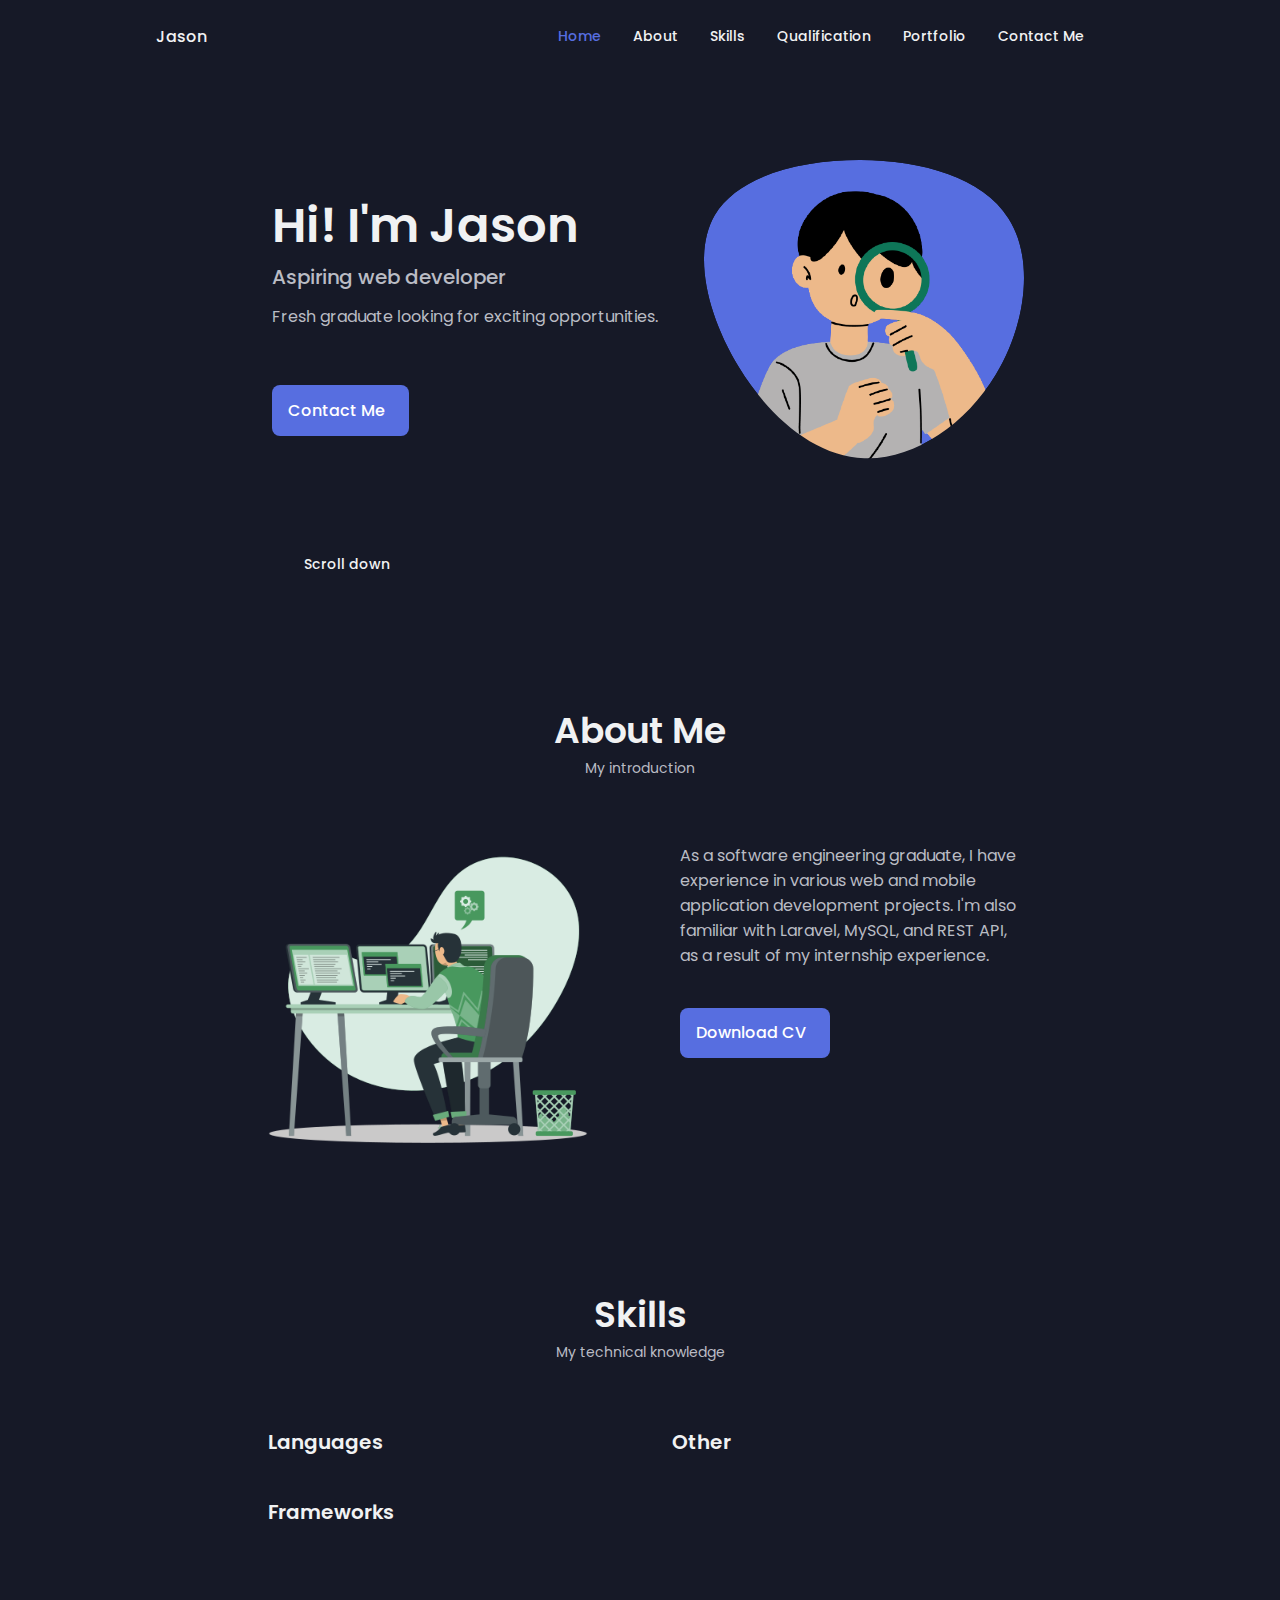
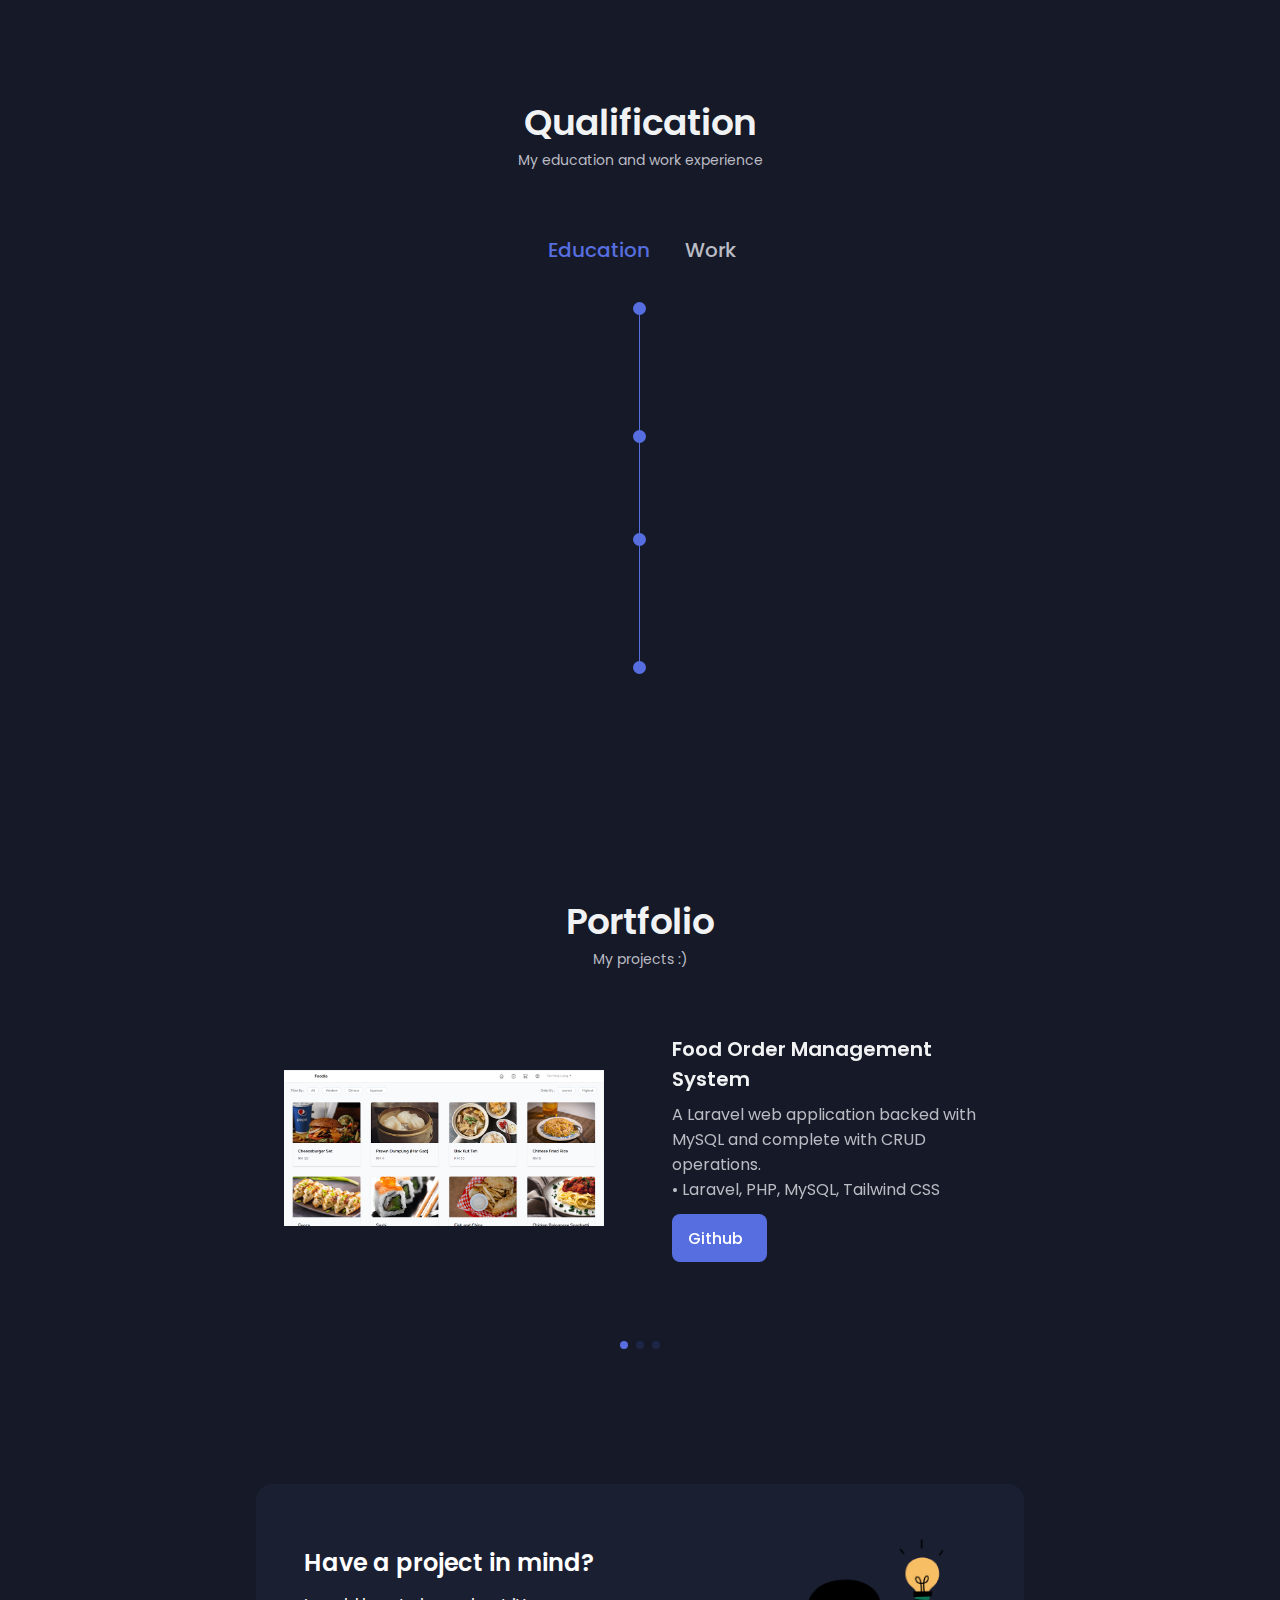
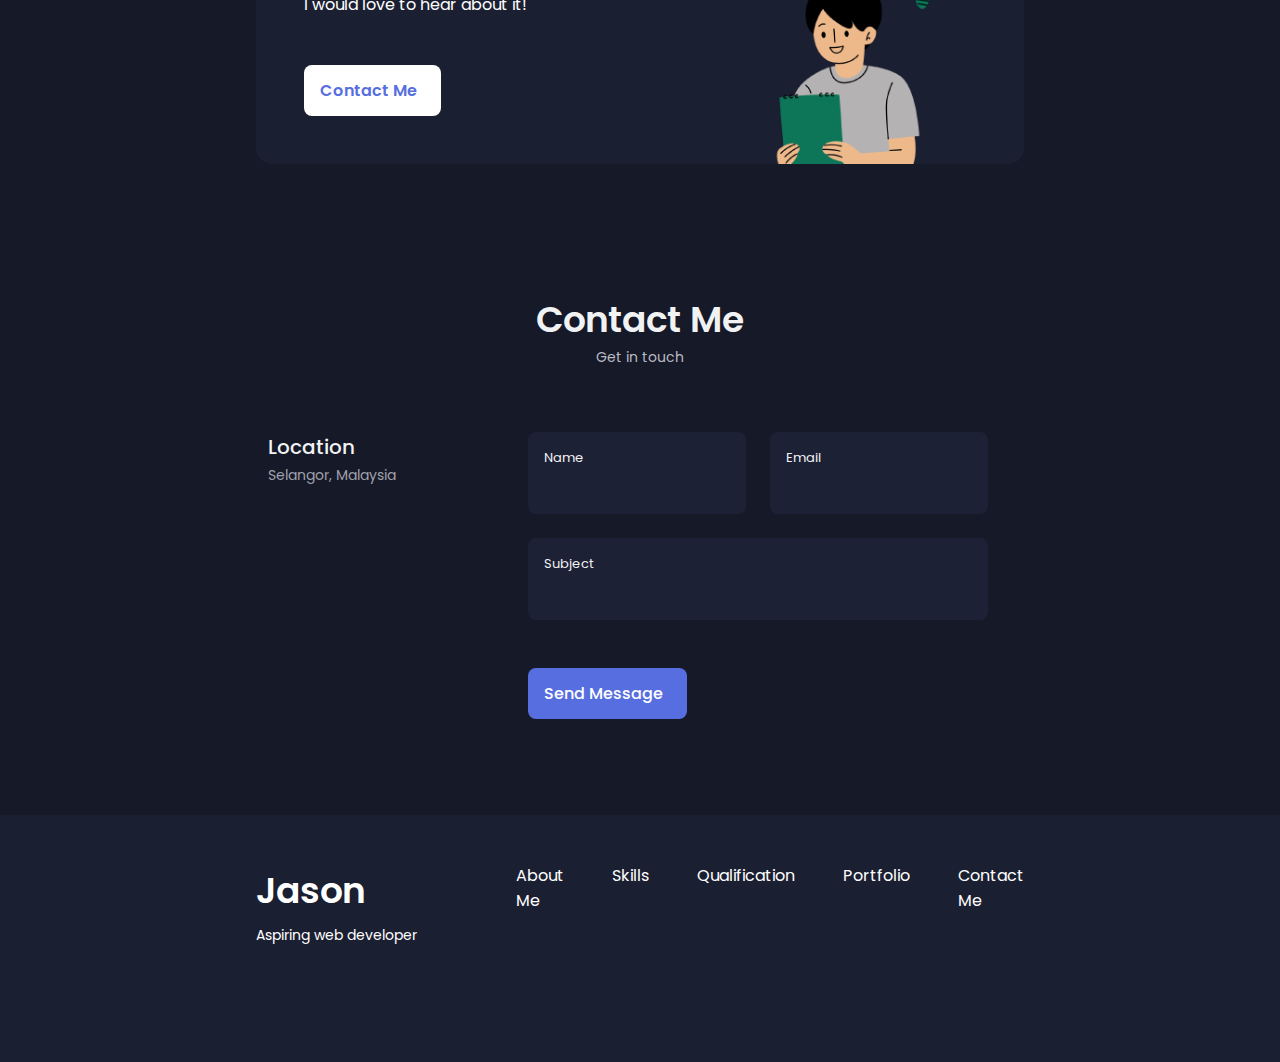
<file: index.html>
<!DOCTYPE html>
<html lang="en">
    <head>
        <meta charset="utf-8">
        <meta name="viewport" content="width=device-width, initial-scale=1.0" />
        <!-- <link href="https://cdn.jsdelivr.net/npm/bootstrap@5.3.0-alpha1/dist/css/bootstrap.min.css" rel="stylesheet" integrity="sha384-GLhlTQ8iRABdZLl6O3oVMWSktQOp6b7In1Zl3/Jr59b6EGGoI1aFkw7cmDA6j6gD" crossorigin="anonymous"> -->

        <!-- UNICONS -->
        <link rel="stylesheet" href="https://unicons.iconscout.com/release/v4.0.0/css/line.css">

        <!-- SWIPER CSS -->
        <link rel="stylesheet" href="assets/css/swiper-bundle.min.css">

        <!-- CSS -->
        <link rel="stylesheet" href="assets/css/styles.css">

        <title>Jason's Portfolio Website</title>
    </head>
    <body class="dark-theme">
        <!-- HEADER -->
        <header class="header" id="header">
            <nav class="nav container">
                <a href="#" class="nav__logo">Jason</a>

                <div class="nav__menu" id="nav-menu">
                    <ul class="nav__list grid">
                        <li class="nav__item">
                            <a href="#home" class="nav__link active-link">
                                <i class="uil uil-estate nav__icon"></i> Home
                            </a>
                        </li>
                        <li class="nav__item">
                            <a href="#about" class="nav__link">
                                <i class="uil uil-user-circle nav__icon"></i> About
                            </a>
                        </li>
                        <li class="nav__item">
                            <a href="#skills" class="nav__link">
                                <i class="uil uil-file-alt nav__icon"></i> Skills
                            </a>
                        </li>
                        <li class="nav__item">
                            <a href="#qualification" class="nav__link">
                                <i class="uil uil-suitcase nav__icon"></i> Qualification
                            </a>
                        </li>
                        <!-- <li class="nav__item">
                            <a href="#services" class="nav__link">
                                <i class="uil uil-briefcase-alt nav__icon"></i> Services
                            </a>
                        </li> -->
                        <li class="nav__item">
                            <a href="#portfolio" class="nav__link">
                                <i class="uil uil-scenery nav__icon"></i> Portfolio
                            </a>
                        </li>
                        <li class="nav__item">
                            <a href="#contact" class="nav__link">
                                <i class="uil uil-message nav__icon"></i> Contact Me
                            </a>
                        </li>
                    </ul>
                    <i class="uil uil-times nav__close" id="nav-close"></i>
                </div>

                <div class="nav__btns">
                    <!-- Theme change button -->
                    <i class="uil uil-moon change-theme" id="theme-button"></i>

                    <div class="nav__toggle" id="nav-toggle">
                        <i class="uil uil-apps"></i>
                    </div>
                </div>
            </nav>
        </header>

        <!-- MAIN -->
        <main class="main">
            <!--==================== HOME ====================-->
            <section class="home section" id="home">
                <div class="home__container container grid">
                    <div class="home__content grid">
                        <div class="home__social">
                            <a href="https://www.linkedin.com/in/jasonchn/" target="_blank" class="home__social-icon">
                                <i class="uil uil-linkedin"></i>
                            </a>

                            <a href="https://github.com/jasonchn18" target="_blank" class="home__social-icon">
                                <i class="uil uil-github"></i>
                            </a>

                            <!-- <a href="https://www.instagram.com/" target="_blank" class="home__social-icon">
                                <i class="uil uil-instagram-alt"></i>
                            </a> -->
                        </div>

                        <div class="home__img">
                            <svg class="home__blob" viewBox="0 0 200 187" xmlns="http://www.w3.org/2000/svg" xmlns:xlink="http://www.w3.org/1999/xlink">
                                <mask id="mask0" mask-type="alpha">
                                    <path d="M190.312 36.4879C206.582 62.1187 201.309 102.826 182.328 134.186C163.346 165.547 
                                    130.807 187.559 100.226 186.353C69.6454 185.297 41.0228 161.023 21.7403 129.362C2.45775 
                                    97.8511 -7.48481 59.1033 6.67581 34.5279C20.9871 10.1032 59.7028 -0.149132 97.9666 
                                    0.00163737C136.23 0.303176 174.193 10.857 190.312 36.4879Z"/>
                                </mask>
                                <g mask="url(#mask0)">
                                    <path d="M190.312 36.4879C206.582 62.1187 201.309 102.826 182.328 134.186C163.346 
                                    165.547 130.807 187.559 100.226 186.353C69.6454 185.297 41.0228 161.023 21.7403 
                                    129.362C2.45775 97.8511 -7.48481 59.1033 6.67581 34.5279C20.9871 10.1032 59.7028 
                                    -0.149132 97.9666 0.00163737C136.23 0.303176 174.193 10.857 190.312 36.4879Z"/>
                                    <image class="home__blob-img" x='6' y='14' href="assets/img/profile.png"/>
                                </g>
                            </svg>                            
                        </div>

                        <div class="home__data">
                            <h1 class="home__title">Hi! I'm Jason</h1>
                            <h3 class="home__subtitle">Aspiring web developer</h3>
                            <p class="home__description">
                                Fresh graduate looking for exciting opportunities.
                            </p>
                            <a href="#contact" class="button button--flex contact__button">
                                Contact Me<i class="uil uil-message button__icon"></i>
                            </a>
                        </div>
                    </div>

                    <div class="home__scroll" id="home-scroll">
                        <a href="#about" class="home__scroll-button button--flex">
                            <i class="uil uil-mouse-alt home__scroll-mouse"></i>
                            <span class="home__scroll-name">Scroll down</span>
                            <i class="uil uil-arrow-down home__scroll-arrow"></i>
                        </a>
                    </div>
                </div>
            </section>

            <!--==================== ABOUT ====================-->
            <section class="about section" id="about">
                <h2 class="section__title">About Me</h2>
                <span class="section__subtitle">My introduction</span>

                <div class="about__container container grid">
                    <img src="assets/img/about.png" alt="About Image" class="about__img">

                    <div class="about__data">
                        <p class="about__description">
                            As a software engineering graduate, I have experience in various web and mobile application development projects.
                            I'm also familiar with Laravel, MySQL, and REST API, as a result of my internship experience.
                        </p>

                        <!-- <div class="about__info">
                            <div>
                                <span class="about__info-title">0+</span>
                                <span class="about__info-name">Years <br> experience</span>
                            </div>

                            <div>
                                <span class="about__info-title">05+</span>
                                <span class="about__info-name">Completed <br> projects</span>
                            </div>

                            <div>
                                <span class="about__info-title">01+</span>
                                <span class="about__info-name">Companies <br> worked</span>
                            </div>
                        </div> -->

                        <div class="about__buttons">
                            <a download="" href="assets/pdf/Resume.pdf" class="button button--flex about__button">
                                Download CV<i class="uil uil-file-download-alt button__icon"></i>
                            </a>
                        </div>
                    </div>
                </div>
            </section>

            <!--==================== SKILLS ====================-->
            <section class="skills section" id="skills">
                <h2 class="section__title">Skills</h2>
                <span class="section__subtitle">My technical knowledge</span>

                <div class="skills__container container grid">
                    <div>
                        <!-- SKILL 1 -->
                        <div class="skills__content skills__close">
                            <div class="skills__header">
                                <i class="uil uil-brackets-curly skills__icon"></i>

                                <div>
                                    <h1 class="skills__title">Languages</h1>
                                    <span class="skills__subtitle"></span>
                                    <!-- <span class="skills__subtitle">More than 4 years</span> -->
                                </div>

                                <i class="uil uil-angle-down skills__arrow"></i>
                            </div>

                            <div class="skills__list grid">
                                <div class="skills__data">
                                    <div class="skills__titles">
                                        <h3 class="skills__name">PHP</h3>
                                        <span class="skills__number">Proficient</span>
                                    </div>
                                    <div class="skills__bar">
                                        <div class="skills__percentage skills__php"></div>
                                    </div>
                                </div>

                                <div class="skills__data">
                                    <div class="skills__titles">
                                        <h3 class="skills__name">HTML</h3>
                                        <span class="skills__number">Intermediate</span>
                                    </div>
                                    <div class="skills__bar">
                                        <div class="skills__percentage skills__html"></div>
                                    </div>
                                </div>

                                <div class="skills__data">
                                    <div class="skills__titles">
                                        <h3 class="skills__name">CSS</h3>
                                        <span class="skills__number">Intermediate</span>
                                    </div>
                                    <div class="skills__bar">
                                        <div class="skills__percentage skills__css"></div>
                                    </div>
                                </div>

                                <div class="skills__data">
                                    <div class="skills__titles">
                                        <h3 class="skills__name">JavaScript</h3>
                                        <span class="skills__number">Basic</span>
                                    </div>
                                    <div class="skills__bar">
                                        <div class="skills__percentage skills__js"></div>
                                    </div>
                                </div>

                                <div class="skills__data">
                                    <div class="skills__titles">
                                        <h3 class="skills__name">C++, C#, Java, Dart</h3>
                                        <span class="skills__number">Basic</span>
                                    </div>
                                    <div class="skills__bar">
                                        <div class="skills__percentage skills__basiclangs"></div>
                                    </div>
                                </div>
                            </div>
                        </div>

                        <!-- SKILL 2 -->
                        <div class="skills__content skills__close">
                            <div class="skills__header">
                                <i class="uil uil-browser skills__icon"></i>

                                <div>
                                    <h1 class="skills__title">Frameworks</h1>
                                    <span class="skills__subtitle"></span>
                                    <!-- <span class="skills__subtitle">More than 2 years</span> -->
                                </div>

                                <i class="uil uil-angle-down skills__arrow"></i>
                            </div>

                            <div class="skills__list grid">
                                <div class="skills__data">
                                    <div class="skills__titles">
                                        <h3 class="skills__name">Laravel</h3>
                                        <span class="skills__number">Proficient</span>
                                    </div>
                                    <div class="skills__bar">
                                        <div class="skills__percentage skills__laravel"></div>
                                    </div>
                                </div>

                                <div class="skills__data">
                                    <div class="skills__titles">
                                        <h3 class="skills__name">Flutter SDK</h3>
                                        <span class="skills__number">Intermediate</span>
                                    </div>
                                    <div class="skills__bar">
                                        <div class="skills__percentage skills__flutter"></div>
                                    </div>
                                </div>

                                <div class="skills__data">
                                    <div class="skills__titles">
                                        <h3 class="skills__name">React Native</h3>
                                        <span class="skills__number">Basic</span>
                                    </div>
                                    <div class="skills__bar">
                                        <div class="skills__percentage skills__reactnative"></div>
                                    </div>
                                </div>
                            </div>
                        </div>
                    </div>

                    <div>
                        <!-- SKILL 3 -->
                        <div class="skills__content skills__close">
                            <div class="skills__header">
                                <i class="uil uil-cog skills__icon"></i>

                                <div>
                                    <h1 class="skills__title">Other</h1>
                                    <span class="skills__subtitle"></span>
                                    <!-- <span class="skills__subtitle">More than 5 years</span> -->
                                </div>

                                <i class="uil uil-angle-down skills__arrow"></i>
                            </div>

                            <div class="skills__list grid">
                                <div class="skills__data">
                                    <div class="skills__titles">
                                        <h3 class="skills__name">MySQL</h3>
                                        <span class="skills__number">Intermediate</span>
                                    </div>
                                    <div class="skills__bar">
                                        <div class="skills__percentage skills__mysql"></div>
                                    </div>
                                </div>

                                <div class="skills__data">
                                    <div class="skills__titles">
                                        <h3 class="skills__name">REST API</h3>
                                        <span class="skills__number">Basic</span>
                                    </div>
                                    <div class="skills__bar">
                                        <div class="skills__percentage skills__api"></div>
                                    </div>
                                </div>

                                <div class="skills__data">
                                    <div class="skills__titles">
                                        <h3 class="skills__name">Firebase</h3>
                                        <span class="skills__number">Basic</span>
                                    </div>
                                    <div class="skills__bar">
                                        <div class="skills__percentage skills__firebase"></div>
                                    </div>
                                </div>

                                <div class="skills__data">
                                    <div class="skills__titles">
                                        <h3 class="skills__name">Figma</h3>
                                        <span class="skills__number">Basic</span>
                                    </div>
                                    <div class="skills__bar">
                                        <div class="skills__percentage skills__figma"></div>
                                    </div>
                                </div>
                            </div>
                        </div>
                    </div>
                </div>
            </section>

            <!--==================== QUALIFICATION ====================-->
            <section class="qualification section" id="qualification">
                <h2 class="section__title">Qualification</h2>
                <span class="section__subtitle">My education and work experience</span>

                <div class="qualification__container container">
                    <div class="qualification__tabs">
                        <div class="qualification__button button--flex qualification__active" data-target="#education">
                            <i class="uil uil-graduation-cap qualification__icon"></i>
                            Education
                        </div>

                        <div class="qualification__button button--flex" data-target="#work">
                            <i class="uil uil-briefcase-alt qualification__icon"></i>
                            Work
                        </div>
                    </div>

                    <div class="qualification__sections">
                        <!-- QUALIFICATION CONTENT 1: EDUCATION -->
                        <div class="qualification__content qualification__active" data-content id="education">
                            <!-- QUALIFICATION 1 -->
                            <div class="qualification__data">
                                <div class="qualification__text qualification-one">
                                    <h3 class="qualification__title">Bachelor's Degree, Software Engineering</h3>
                                    <span class="qualification__subtitle">
                                        UTAR Sungai Long, Kajang
                                        <br>
                                        &#8226; CGPA: 3.0598
                                    </span>
                                    <div class="qualification__calendar">
                                        <i class="uil uil-calender"></i>
                                        May 2019 - Dec 2022
                                    </div>
                                </div>

                                <div>
                                    <span class="qualification__rounder"></span>
                                    <span class="qualification__line"></span>
                                </div>
                            </div>
                            
                            <!-- QUALIFICATION 2 -->
                            <div class="qualification__data">
                                <div></div>

                                <div>
                                    <span class="qualification__rounder"></span>
                                    <span class="qualification__line"></span>
                                </div>

                                <div class="qualification__text qualification-two">
                                    <h3 class="qualification__title">Foundation in Science</h3>
                                    <span class="qualification__subtitle">
                                        UTAR Sungai Long, Kajang
                                        <br>
                                        &#8226; CGPA: 3.7336
                                    </span>
                                    <div class="qualification__calendar">
                                        <i class="uil uil-calender"></i>
                                        May 2018 - Apr 2019
                                    </div>
                                </div>
                            </div>

                            <!-- QUALIFICATION 3 -->
                            <div class="qualification__data">
                                <div class="qualification__text qualification-three">
                                    <h3 class="qualification__title">Sijil Pelajaran Malaysia (SPM)</h3>
                                    <span class="qualification__subtitle">
                                        SMK Seafield, USJ 2
                                        <br>
                                        &#8226; Grade: 5A+, 4A
                                    </span>
                                    <div class="qualification__calendar">
                                        <i class="uil uil-calender"></i>
                                        Jan 2013 - Dec 2017
                                    </div>
                                </div>

                                <div>
                                    <span class="qualification__rounder"></span>
                                    <span class="qualification__line"></span>
                                </div>
                            </div>

                            <!-- QUALIFICATION 4 -->
                            <div class="qualification__data">
                                <div></div>
                                
                                <div>
                                    <span class="qualification__rounder"></span>
                                    <!-- <span class="qualification__line"></span> -->
                                </div>
                                
                                <div class="qualification__text qualification-four">
                                    <h3 class="qualification__title">Ujian Pencapaian Sekolah Rendah (UPSR)</h3>
                                    <span class="qualification__subtitle">
                                        SK Seafield, USJ 6
                                    </span>
                                    <div class="qualification__calendar">
                                        <i class="uil uil-calender"></i>
                                        Jan 2007 - Dec 2012
                                    </div>
                                </div>
                            </div>
                        </div>

                        <!-- QUALIFICATION CONTENT 2: WORK -->
                        <div class="qualification__content" data-content id="work">
                            <!-- QUALIFICATION 1 -->
                            <div class="qualification__data">
                                <div class="qualification__text qualification-one">
                                    <h3 class="qualification__title">Barista / Service Crew (Part Time)</h3>
                                    <span class="qualification__subtitle">Milligram - Coffee & Eatery, Petaling Jaya</span>
                                    <div class="qualification__calendar">
                                        <i class="uil uil-calender"></i>
                                        Aug 2022 - Dec 2022
                                    </div>
                                </div>

                                <div>
                                    <span class="qualification__rounder"></span>
                                    <span class="qualification__line"></span>
                                </div>
                            </div>

                            <!-- QUALIFICATION 2 -->
                            <div class="qualification__data">
                                <div></div>
                                
                                <div>
                                    <span class="qualification__rounder"></span>
                                    <span class="qualification__line"></span>
                                </div>

                                <div class="qualification__text qualification-two">
                                    <h3 class="qualification__title">Software Engineer Intern</h3>
                                    <span class="qualification__subtitle">
                                        Phitomas Sdn Bhd, Petaling Jaya
                                        <br>
                                        &#8226; Laravel, PHP, MySQL, REST API
                                    </span>
                                    <div class="qualification__calendar">
                                        <i class="uil uil-calender"></i>
                                        Oct 2021 - Dec 2021
                                    </div>
                                </div>
                            </div>

                            <!-- QUALIFICATION 3 -->
                            <div class="qualification__data">
                                <div class="qualification__text qualification-three">
                                    <h3 class="qualification__title">Service Crew (Part Time)</h3>
                                    <span class="qualification__subtitle">Hungry Bunch, Petaling Jaya</span>
                                    <div class="qualification__calendar">
                                        <i class="uil uil-calender"></i>
                                        Jan 2018 - Apr 2018
                                    </div>
                                </div>

                                <div>
                                    <span class="qualification__rounder"></span>
                                    <!-- <span class="qualification__line"></span> -->
                                </div>
                            </div>

                            <!-- QUALIFICATION 4 -->
                            <!-- <div class="qualification__data">
                                <div></div>
                                
                                <div>
                                    <span class="qualification__rounder"></span>
                                    <span class="qualification__line"></span>
                                </div>
                                
                                <div class="qualification__text qualification-four">
                                    <h3 class="qualification__title">UPSR</h3>
                                    <span class="qualification__subtitle">SK Seafield, USJ 6</span>
                                    <div class="qualification__calendar">
                                        <i class="uil uil-calender"></i>
                                        2007 - 2012
                                    </div>
                                </div>
                            </div> -->
                        </div>
                    </div>
                </div>
            </section>

            <!--==================== SERVICES ====================-->
            <!-- This section is currently set to display:none; -->
            <!-- <section class="services section" id="services"> -->
            <section class="services section">
                <h2 class="section__title">Services</h2>
                <span class="section__subtitle">What I offer</span>

                <div class="services__container container grid">
                    <!-- SERVICE 1 -->
                    <div class="services__content">
                        <div>
                            <i class="uil uil-window-grid services__icon"></i>
                            <h3 class="services__title">UI/UX <br> Designer</h3>
                        </div>

                        <span class="button button--flex button--small button--link services__button">
                            View more
                            <i class="uil uil-arrow-right button__icon"></i>
                        </span>

                        <div class="services__modal">
                            <div class="services__modal-content">
                                <h4 class="services__modal-title">UI/UX Designer</h4>
                                <i class="uil uil-times services__modal-close"></i>

                                <ul class="services__modal-services grid">
                                    <li class="services__modal-service">
                                        <i class="uil uil-check-circle services__modal-icon"></i>
                                        <p>Develop the user interface.</p>
                                    </li>
                                    <li class="services__modal-service">
                                        <i class="uil uil-check-circle services__modal-icon"></i>
                                        <p>Develop the web page.</p>
                                    </li>
                                    <li class="services__modal-service">
                                        <i class="uil uil-check-circle services__modal-icon"></i>
                                        <p>Create UX element interactions.</p>
                                    </li>
                                    <li class="services__modal-service">
                                        <i class="uil uil-check-circle services__modal-icon"></i>
                                        <p>Position your company brand.</p>
                                    </li>
                                </ul>
                            </div>
                        </div>
                    </div>

                    <!-- SERVICE 2 -->
                    <div class="services__content">
                        <div>
                            <i class="uil uil-arrow services__icon"></i>
                            <h3 class="services__title">Frontend <br> Developer</h3>
                        </div>

                        <span class="button button--flex button--small button--link services__button">
                            View more
                            <i class="uil uil-arrow-right button__icon"></i>
                        </span>

                        <div class="services__modal">
                            <div class="services__modal-content">
                                <h4 class="services__modal-title">Frontend Developer</h4>
                                <i class="uil uil-times services__modal-close"></i>

                                <ul class="services__modal-services grid">
                                    <li class="services__modal-service">
                                        <i class="uil uil-check-circle services__modal-icon"></i>
                                        <p>Develop the user interface.</p>
                                    </li>
                                    <li class="services__modal-service">
                                        <i class="uil uil-check-circle services__modal-icon"></i>
                                        <p>Develop the web page.</p>
                                    </li>
                                    <li class="services__modal-service">
                                        <i class="uil uil-check-circle services__modal-icon"></i>
                                        <p>Create UX element interactions.</p>
                                    </li>
                                    <li class="services__modal-service">
                                        <i class="uil uil-check-circle services__modal-icon"></i>
                                        <p>Position your company brand.</p>
                                    </li>
                                </ul>
                            </div>
                        </div>
                    </div>

                    <!-- SERVICE 3 -->
                    <div class="services__content">
                        <div>
                            <i class="uil uil-pen services__icon"></i>
                            <h3 class="services__title">Branding <br> Designer</h3>
                        </div>

                        <span class="button button--flex button--small button--link services__button">
                            View more
                            <i class="uil uil-arrow-right button__icon"></i>
                        </span>

                        <div class="services__modal">
                            <div class="services__modal-content">
                                <h4 class="services__modal-title">Branding Designer</h4>
                                <i class="uil uil-times services__modal-close"></i>

                                <ul class="services__modal-services grid">
                                    <li class="services__modal-service">
                                        <i class="uil uil-check-circle services__modal-icon"></i>
                                        <p>Develop the user interface.</p>
                                    </li>
                                    <li class="services__modal-service">
                                        <i class="uil uil-check-circle services__modal-icon"></i>
                                        <p>Develop the web page.</p>
                                    </li>
                                    <li class="services__modal-service">
                                        <i class="uil uil-check-circle services__modal-icon"></i>
                                        <p>Create UX element interactions.</p>
                                    </li>
                                    <li class="services__modal-service">
                                        <i class="uil uil-check-circle services__modal-icon"></i>
                                        <p>Position your company brand.</p>
                                    </li>
                                </ul>
                            </div>
                        </div>
                    </div>
                </div>
            </section>

            <!--==================== PORTFOLIO ====================-->
            <section class="portfolio section" id="portfolio">
                <h2 class="section__title">Portfolio</h2>
                <span class="section__subtitle">My projects :)</span>

                <div class="portfolio__container container swiper mySwiper">
                    <div class="swiper-wrapper">
                        <!-- PROJECT 1 -->
                        <div class="portfolio__content grid swiper-slide">
                            <img src="assets/img/portfolio1.png" alt="Portfolio Image 1" class="portfolio__img">

                            <div class="portfolio__data">
                                <h3 class="portfolio__title">Food Order Management System</h3>

                                <p class="portfolio__description">
                                    A Laravel web application backed with MySQL and complete with CRUD operations.
                                    <br>
                                    &#8226; Laravel, PHP, MySQL, Tailwind CSS
                                </p>

                                <a href="https://github.com/jasonchn18/laravel-food-ordering-web-app" target="_blank" class="button button--flex button--small portfolio__button">
                                    Github
                                    <i class="uil uil-external-link-alt button__icon"></i>
                                </a>
                            </div>
                        </div>

                        <!-- PROJECT 2 -->
                        <div class="portfolio__content grid swiper-slide">
                            <img src="assets/img/portfolio2.png" alt="Portfolio Image 2" class="portfolio__img">

                            <div class="portfolio__data">
                                <h3 class="portfolio__title">Drug Addiction Recovery Management System</h3>

                                <p class="portfolio__description">
                                    A mobile application built with Flutter and Firebase.
                                    <br>
                                    &#8226; Flutter, Firebase, Dart
                                </p>

                                <a href="https://github.com/jasonchn18/drug-addiction-recovery-app" target="_blank" class="button button--flex button--small portfolio__button">
                                    Github
                                    <i class="uil uil-external-link-alt button__icon"></i>
                                </a>
                            </div>
                        </div>

                        <!-- PROJECT 3 -->
                        <div class="portfolio__content grid swiper-slide">
                            <img src="assets/img/portfolio3.png" alt="Portfolio Image 3" class="portfolio__img">

                            <div class="portfolio__data">
                                <h3 class="portfolio__title">... and more to come!</h3>

                                <!-- <p class="portfolio__description">
                                    Project 3 description.
                                </p>

                                <a href="https://github.com/jasonchn18/" target="_blank" class="button button--flex button--small portfolio__button">
                                    Github
                                    <i class="uil uil-external-link-alt button__icon"></i>
                                </a> -->
                            </div>
                        </div>
                    </div>

                    <!-- Arrows -->
                    <div class="swiper-button-next">
                        <i class="uil uil-angle-right-b swiper-portfolio-icon"></i>
                    </div>
                    <div class="swiper-button-prev">
                        <i class="uil uil-angle-left-b swiper-portfolio-icon"></i>
                    </div>

                    <!-- Pagination -->
                    <div class="swiper-pagination"></div>
                </div>
            </section>

            <!--==================== PROJECTS IN MIND ====================-->
            <section class="project section">
                <div class="project__bg">
                    <div class="project__container container grid">
                        <div class="project__data">
                            <h2 class="project__title">Have a project in mind?</h2>
                            <p class="project__description">I would love to hear about it!</p>
                            <a href="#contact" class="button button--flex button--white contact__button">
                                Contact Me
                                <i class="uil uil-message project__icon button__icon"></i>
                            </a>
                        </div>

                        <img src="assets/img/project.png" alt="Project Image" class="project__img">
                    </div>
                </div>
            </section>

            <!--==================== TESTIMONIAL ====================-->
            <section class="testimonial section">
                <h2 class="section__title">Testimonials</h2>
                <span class="section__subtitle">What people say about my work</span>

                <div class="testimonial__container container swiper mySwiper">
                    <div class="swiper-wrapper">
                        <!-- TESTIMONIAL 1 -->
                        <div class="testimonial__content swiper-slide">
                            <div class="testimonial__data">
                                <div class="testimonial__header">
                                    <img src="assets/img/testimonial.png" alt="Testimonial Image" class="testimonial__img">

                                    <div>
                                        <h3 class="testimonial__name">Daniel Kang</h3>
                                        <span class="testimonial__client">Client</span>
                                    </div>
                                </div>

                                <div>
                                    <i class="uil uil-star testimonial__icon-star"></i>
                                    <i class="uil uil-star testimonial__icon-star"></i>
                                    <i class="uil uil-star testimonial__icon-star"></i>
                                    <i class="uil uil-star testimonial__icon-star"></i>
                                    <i class="uil uil-star testimonial__icon-star"></i>
                                </div>
                            </div>

                            <p class="testimonial__description">
                                I wanted to take a moment to thank you for the services your team has provided. 
                                You have been a pleasure to work with, professional and timely. 
                                The only delay in work that we experienced has been due to our own lack of organization 
                                managing our projects, not yours. Job well done and I hope we can continue to grow together.
                            </p>
                        </div>

                        <!-- TESTIMONIAL 2 -->
                        <div class="testimonial__content swiper-slide">
                            <div class="testimonial__data">
                                <div class="testimonial__header">
                                    <img src="assets/img/testimonial.png" alt="Testimonial Image" class="testimonial__img">

                                    <div>
                                        <h3 class="testimonial__name">Peppa Pig</h3>
                                        <span class="testimonial__client">Former Colleague</span>
                                    </div>
                                </div>

                                <div>
                                    <i class="uil uil-star testimonial__icon-star"></i>
                                    <i class="uil uil-star testimonial__icon-star"></i>
                                    <i class="uil uil-star testimonial__icon-star"></i>
                                    <i class="uil uil-star testimonial__icon-star"></i>
                                    <i class="uil uil-star testimonial__icon-star"></i>
                                </div>
                            </div>

                            <p class="testimonial__description">
                                Second testimonial description.
                            </p>
                        </div>

                        <!-- TESTIMONIAL 3 -->
                        <div class="testimonial__content swiper-slide">
                            <div class="testimonial__data">
                                <div class="testimonial__header">
                                    <img src="assets/img/testimonial.png" alt="Testimonial Image" class="testimonial__img">

                                    <div>
                                        <h3 class="testimonial__name">Binky Barnes</h3>
                                        <span class="testimonial__client">Client</span>
                                    </div>
                                </div>

                                <div>
                                    <i class="uil uil-star testimonial__icon-star"></i>
                                    <i class="uil uil-star testimonial__icon-star"></i>
                                    <i class="uil uil-star testimonial__icon-star"></i>
                                    <i class="uil uil-star testimonial__icon-star"></i>
                                    <i class="uil uil-star testimonial__icon-star"></i>
                                </div>
                            </div>

                            <p class="testimonial__description">
                                Third testimonial description.
                            </p>
                        </div>
                    </div>
                    <!-- Add Pagination -->
                    <div class="swiper-pagination swiper-pagination-testimonial"></div>
                </div>
            </section>

            <!--==================== CONTACT ME ====================-->
            <section class="contact section" id="contact">
                <h3 class="section__title">Contact Me</h3>
                <span class="section__subtitle">Get in touch</span>

                <div class="contact__container container grid">
                    <div>
                        <!-- <div class="contact__information">
                            <i class="uil uil-phone contact__icon"></i>

                            <div>
                                <h3 class="contact__title">Call Me</h3>
                                <span class="contact__subtitle">+6012-3456789</span>
                            </div>
                        </div>

                        <div class="contact__information">
                            <i class="uil uil-envelope contact__icon"></i>

                            <div>
                                <h3 class="contact__title">Email</h3>
                                <span class="contact__subtitle">jason@somemail.com</span>
                            </div>
                        </div> -->

                        <div class="contact__information">
                            <i class="uil uil-map-marker contact__icon"></i>

                            <div>
                                <h3 class="contact__title">Location</h3>
                                <span class="contact__subtitle">Selangor, Malaysia</span>
                            </div>
                        </div>
                    </div>

                    <form action="" method="post" class="contact__form grid" id="contact-form" enctype="multipart/form-data" target="_blank">
                        <div class="contact__inputs grid">
                            <div class="contact__content">
                                <label for="" class="contact__label">Name</label>
                                <input type="text" class="contact__input" name="Name">
                            </div>

                            <div class="contact__content">
                                <label for="" class="contact__label">Email</label>
                                <input type="email" class="contact__input">
                            </div>
                        </div>

                        <div class="contact__content">
                            <label for="" class="contact__label">Subject</label>
                            <input type="text" class="contact__input" id="contact-form-subject">
                        </div>

                        <!-- <div class="contact__content">
                            <label for="" class="contact__label">Message</label>
                            <textarea name="" id="" cols="0" rows="7" class="contact__input" name="Message"></textarea>
                        </div> -->

                        <div>
                            <a href="#" class="button button--flex contact__button" id="contact-submit">
                                Send Message
                                <i class="uil uil-message button__icon"></i>
                            </a>
                        </div>
                    </form>
                </div>
            </section>
        </main>

        <!-- FOOTER -->
        <footer class="footer">
            <div class="footer__bg">
                <div class="footer__container container grid">
                    <div>
                        <h1 class="footer__title">Jason</h1>
                        <span class="footer__subtitle">Aspiring web developer</span>
                    </div>

                    <ul class="footer__links">
                        <li>
                            <a href="#about" class="footer__link">About Me</a>
                        </li>

                        <li>
                            <a href="#skills" class="footer__link">Skills</a>
                        </li>

                        <li>
                            <a href="#qualification" class="footer__link">Qualification</a>
                        </li>

                        <li>
                            <a href="#portfolio" class="footer__link">Portfolio</a>
                        </li>

                        <li>
                            <a href="#contact" class="footer__link">Contact Me</a>
                        </li>
                    </ul>

                    <div class="footer__socials">
                        <a href="https://www.linkedin.com/in/jasonchn/" target="_blank" class="footer__social">
                            <i class="uil uil-linkedin"></i>
                        </a>

                        <a href="https://github.com/jasonchn18" target="_blank" class="footer__social">
                            <i class="uil uil-github"></i>
                        </a>
                    </div>
                </div>

                <!-- <p class="footer__copy">&#169; Jason. All rights reserved</p> -->
            </div>
        </footer>

        <!-- SCROLL TOP -->
        <a href="#" class="scrollup" id="scroll-up">
            <i class="uil uil-arrow-up scrollup__icon"></i>
        </a>

        <!-- SWIPER JS -->
        <script src="assets/js/swiper-bundle.min.js"></script>

        <!-- MAIN JS -->
        <script src="assets/js/main.js"></script>

        <!-- <script src="https://cdn.jsdelivr.net/npm/bootstrap@5.3.0-alpha1/dist/js/bootstrap.bundle.min.js" integrity="sha384-w76AqPfDkMBDXo30jS1Sgez6pr3x5MlQ1ZAGC+nuZB+EYdgRZgiwxhTBTkF7CXvN" crossorigin="anonymous"></script> -->
    </body>
</html>
</file>
<file: assets/css/styles.css>
/*==================== GOOGLE FONTS ====================*/
@import url('https://fonts.googleapis.com/css2?family=Poppins:wght@400;500;600&display=swap');

/*==================== VARIABLES CSS ====================*/
/* :root represents the <html> element, identical to the selector for html but with higher specificity */
:root {
    /* -- is a prefix for declaring custom property names, that can contain values */
    /* these values can be used in other declarations using var() function */
    --header-height: 3rem;

    /*========== Colors ==========*/
    /* Change favorite color */
    --hue-color: 230; /*Purple 250 - Green 142 - Blue 230 - Pink 340*/
    /* ^ Define a variable for colour of choice */

    /* HSL color mode */
    --first-color: hsl(var(--hue-color), 69%, 61%); /* So, here will follow the variable set above */
    --first-color-second: hsl(var(--hue-color), 69%, 61%);
    --first-color-alt: hsl(var(--hue-color), 57%, 53%);
    --first-color-lighter: hsl(var(--hue-color), 92%, 85%);
    --title-color: hsl(var(--hue-color), 8%, 15%);
    --text-color: hsl(var(--hue-color), 8%, 45%);
    --text-color-light: hsl(var(--hue-color), 8%, 65%);
    --input-color: hsl(var(--hue-color), 70%, 96%);
    --body-color: hsl(var(--hue-color), 60%, 99%);
    --container-color: #fff;
    --scroll-bar-color: hsl(var(--hue-color), 12%, 91%);
    --scroll-thumb-color: hsl(var(--hue-color), 12%, 81%);

    /*========== Font and typography ==========*/
    --body-font: 'Poppins', sans-serif; 
    /* From https://fonts.google.com/specimen/Poppins?query=poppin, CSS rules to specify families*/

    /* .5rem = 8px, 1rem = 16px, 1.5rem = 24px ... */
    --big-font-size: 2rem;
    --h1-font-size: 1.5rem;
    --h2-font-size: 1.25rem;
    --h3-font-size: 1.125rem;
    --normal-font-size: .938rem;
    --small-font-size: .813rem;
    --smaller-font-size: .75rem;

    /*========== Font weight ==========*/
    --font-medium: 500;
    --font-semi-bold: 600;

    /*========== Bottom Margins ==========*/
    /* .25rem = 4px, .5rem = 8px, .75rem = 12px ... */
    --mb-0-25: .25rem;
    --mb-0-5: .5rem;
    --mb-0-75: .75rem;
    --mb-1: 1rem;
    --mb-1-5: 1.5rem;
    --mb-2: 2rem;
    --mb-2-5: 2.5rem;
    --mb-3: 3rem;

    /*========== z index ==========*/
    --z-tooltip: 10;
    --z-fixed: 100;
    --z-modal: 1000;
}

/* Font size for large devices */
@media screen and (min-width: 968px) {
    :root {
        --big-font-size: 3rem;
        --h1-font-size: 2.25rem;
        --h2-font-size: 1.5rem;
        --h3-font-size: 1.25rem;
        --normal-font-size: 1rem;
        --small-font-size: .875rem;
        --smaller-font-size: .813rem;
    }
}

/*========== Variables Dark theme ==========*/
body.dark-theme {
  /* HSL color mode */
  --first-color-second: hsl(var(--hue-color), 30%, 15%);
  --title-color: hsl(var(--hue-color), 8%, 95%);
  --text-color: hsl(var(--hue-color), 8%, 75%);
  --text-color-light: hsl(var(--hue-color), 8%, 65%);
  --input-color: hsl(var(--hue-color), 29%, 16%);
  --body-color: hsl(var(--hue-color), 28%, 12%);
  --container-color: hsl(var(--hue-color), 29%, 16%);
  --scroll-bar-color: hsl(var(--hue-color), 12%, 47%);
  --scroll-thumb-color: hsl(var(--hue-color), 12%, 37%);
}

/*========== Button Dark/Light ==========*/
.nav__btns {
   display: flex;
   align-items: center;
}

.change-theme {
  font-size: 1.25rem;
  color: var(--title-color);
  margin-right: var(--mb-1-5);
  cursor: pointer;
}

.change-theme:hover {
  color: var(--first-color);
}

/*==================== BASE ====================*/
* {
  box-sizing: border-box;
  padding: 0;
  margin: 0;
}

html {
  scroll-behavior: smooth; 
  /* Smoothly animates the scroll position, */
  /* instead of a straight jump when the user clicks on a link within a scrollable box */
}

body {
  margin: 0 0 var(--header-height) 0;
  font-family: var(--body-font);
  font-size: var(--normal-font-size);
  background-color: var(--body-color);
  color: var(--text-color);
}

h1, h2, h3, h4 {
  color: var(--title-color);
  font-weight: var(--font-semi-bold);
}

ul {
  list-style: none;
}

a {
  text-decoration: none;
}

img {
  max-width: 100%;
  height: auto;
}

/*==================== REUSABLE CSS CLASSES ====================*/
.section {
  padding: 2rem 0 4rem; /* top:2rem, right:0, bottom:4rem */
}

.section.services {
  display: none;
}

.section.testimonial {
  display: none;
}

.section__title {
  font-size: var(--h1-font-size);
  color: var(--title-color);
}

.section__subtitle {
  display: block;
  font-size: var(--small-font-size);
  margin-bottom: var(--mb-2);
}

.section__title, 
.section__subtitle {
  text-align: center;
}

/*==================== LAYOUT ====================*/
.container {
  max-width: 768px;
  margin-left: var(--mb-1-5);
  margin-right: var(--mb-1-5);
}

.grid {
  display: grid;
  gap: 1.5rem;
}

.header {
  width: 100%;
  position: fixed;
  bottom: 0;
  left: 0;
  z-index: var(--z-fixed);
  background-color: var(--body-color);
}

/*==================== NAV ====================*/
.nav {
    max-width: 968px;
    height: var(--header-height);
    display: flex;
    justify-content: space-between;
    align-items: center;
}

.nav__logo,
.nav__toggle {
    color: var(--title-color);
    font-weight: var(--font-medium);
}

.nav__logo:hover {
    color: var(--first-color);
}

.nav__toggle {
    font-size: 1.1rem;
    cursor: pointer;
}

.nav__toggle:hover {
    color: var(--first-color);
}

@media screen and (max-width: 767px) {
    .nav__menu {
        position: fixed;
        bottom: -100%;
        left: 0;
        width: 100%;
        background-color: var(--body-color);
        padding: 2rem 1.5rem 4rem;
        box-shadow: 0 -1px 4px rgba(0,0,0,.15);
        border-radius: 1.5rem 1.5rem 0 0;
        transition: .3s;
    }
}

.nav__list {
    grid-template-columns: repeat(3, 1fr);
    gap: 2rem;
}

.nav__link {
    display: flex;
    flex-direction: column;
    align-items: center;
    font-size: var(--small-font-size);
    color: var(--title-color);
    font-weight: var(--font-medium);
    text-align: center;
}

.nav__link:hover {
    color: var(--first-color);
}

.nav__icon {
    font-size: 1.2rem;
}

.nav__close {
    position: absolute;
    right: 1.3rem;
    bottom: .5rem;
    font-size: 1.5rem;
    cursor: pointer;
    color: var(--first-color);
}

.nav__close:hover {
    color: var(--first-color-alt);
    
}

/* show menu */
.show-menu {
    bottom: 0;
}

/* Active link */
.active-link {
  color: var(--first-color);
}

/* Change background header */
.scroll-header {
  box-shadow: 0 -1px 4px rgba(0,0,0,.15);
}

/*==================== HOME ====================*/
.home__container {
  gap: 1rem;
}

.home__content {
  grid-template-columns: .5fr 3fr;
  padding-top: 3rem;
  align-items: center;
}

.home__social {
  display: grid;
  grid-template-columns: max-content;
  row-gap: 1rem;
}

.home__social-icon {
  font-size: 1.5rem;
  color: var(--first-color);
}

.home__social-icon:hover {
  color: var(--first-color-alt);
}

.home__blob {
  width: 200px;
  fill: var(--first-color);
}

.home__blob-img {
  width: 190px;
}

.home__data {
  grid-column: 1/3;
}

.home__title {
  font-size: var(--big-font-size);
}

.home__subtitle {
  font-size: var(--h3-font-size);
  color: var(--text-color);
  font-weight: var(--font-medium);
  margin-bottom: var(--mb-0-75);
}

.home__description {
  margin-bottom: var(--mb-2);
}

.home__scroll {
  display: none;
}

.home__scroll-button {
  color: var(--first-color);
  transition: .3s;
}

.home__scroll-button:hover {
  transform: translateY(.25rem);
}

.home__scroll-mouse {
  font-size: 2rem;
}

.home__scroll-name {
  font-size: var(--small-font-size);
  color: var(--title-color);
  font-weight: var(--font-medium);
  margin-right: var(--mb-0-25);
}

.home__scroll-arrow {
  font-size: 1.25rem;
}

/* Hide home scroll */
.hide-home-scroll {
  visibility: hidden;
  opacity: 0;
  transition: visibility 0s 0.2s, opacity 0.2s linear;
}

/*==================== 404 ERROR ====================*/
.error__buttons {
  display: flex;
  justify-content: center;
}

.error__button .button__icon {
  margin-left: 0;
  margin-right: var(--mb-0-25);
}

.error__button:hover .button__icon {
  transform: translateX(-.2rem);
  transition: .3s;
}

/*==================== BUTTONS ====================*/
.button {
  display: inline-block;
  background-color: var(--first-color);
  color: #fff;
  padding: .8rem 1rem;
  border-radius: .5rem;
  font-weight: var(--font-medium);
}

.button:hover {
  background-color: var(--first-color-alt);
}

.button__icon {
  font-size: 1.25rem;
  margin-left: var(--mb-0-5);
  transition: .3s;
}

.button--white {
  background-color: #FFF;
  color: var(--first-color);
  font-weight: var(--font-semi-bold);
}

.button--white:hover {
  background-color: hsl(230, 5%, 90%);
}

.button--flex {
  display: inline-flex;
  align-items: center;
}

.button--small {
  padding: .74rem 1rem;
}

.button--link {
  padding: 0;
  background-color: transparent;
  color: var(--first-color);
}

.button--link:hover {
  background-color: transparent;
  color: var(--first-color-alt);
}

.contact__button:hover .button__icon {
  transform: translateX(.2rem);
}

/*==================== ABOUT ====================*/
.about__img {
  width: 300px;
  border-radius: .5rem;
  justify-self: center;
  align-self: center;
}

.about__description {
  text-align: center;
  margin-bottom: var(--mb-2-5);
}

.about__info {
  display: flex;
  justify-content: space-evenly;
  margin-bottom: var(--mb-2-5);
}

.about__info-title {
  font-size: var(--h2-font-size);
  font-weight: var(--font-semi-bold);
  color: var(--title-color);
}

.about__info-name {
  font-size: var(--smaller-font-size);
}

.about__info-title,
.about__info-name {
  display: block;
  text-align: center;
}

.about__buttons {
  display: flex;
  justify-content: center;
}

.about__button:hover .button__icon {
  transform: scale(1.1);
  transition: .3s;
}

/*==================== SKILLS ====================*/
.skills__container {
  row-gap: 0;
}

.skills__header {
  display: flex;
  align-items: center;
  margin-bottom: var(--mb-2-5);
  cursor: pointer;
}

.skills__icon,
.skills__arrow {
  font-size: 2rem;
  color: var(--first-color);
}

.skills__icon {
  margin-right: var(--mb-0-75);
}

.skills__title {
  font-size: var(--h3-font-size);
}

.skills__subtitle {
  font-size: var(--small-font-size);
  color: var(--text-color-light);
}

.skills__arrow {
  margin-left: auto;
  transition: .4s;
}

.skills__icon:hover,
.skills__arrow:hover {
  color: var(--first-color-alt);
}

.skills__header:hover .skills__arrow {
  transform: translateY(.25rem);
}

.skills__list {
  row-gap: 1.5rem;
  padding-left: 2.7rem;
}

.skills__titles {
  display: flex;
  justify-content: space-between;
  margin-bottom: var(--mb-0-5);
}

.skills__name {
  font-size: var(--normal-font-size);
  font-weight: var(--font-medium);
}

.skills__bar,
.skills__percentage {
  height: 5px;
  border-radius: .25rem;
}

.skills__bar {
  background-color: var(--first-color-lighter);
}

.skills__percentage {
  display: block;
  background-color: var(--first-color);
}

/* SKILL 1 */
.skills__php {
  width: 96%;
}
.skills__html {
  width: 64%;
}
.skills__css {
  width: 64%;
}
.skills__js {
  width: 32%;
}


/* SKILL 2 */
.skills__laravel {
  width: 96%;
}
.skills__flutter {
  width: 64%;
}
.skills__reactnative {
  width: 32%;
}
.skills__basiclangs {
  width: 32%;
}

/* SKILL 3 */
.skills__mysql {
  width: 64%;
}
.skills__api {
  width: 32%;
}
.skills__firebase {
  width: 32%;
}
.skills__figma {
  width: 32%;
}

.skills__close .skills__list {
  height: 0;
  overflow: hidden;
  transition: .3s;
}

.skills__open .skills__list {
  height: max-content;
  margin-bottom: var(--mb-2-5);
  transition: .3s;
}

.skills__open .skills__arrow {
  transform: rotate(-180deg);
}

/*==================== QUALIFICATION ====================*/
.qualification__tabs {
  display: flex;
  justify-content: space-evenly;
  margin-bottom: var(--mb-2);
}

.qualification__button {
  font-size: var(--h3-font-size);
  font-weight: var(--font-medium);
  cursor: pointer;
}

.qualification__button:hover {
  color: var(--first-color-alt);
}

.qualification__icon {
  font-size: 1.8rem;
  margin-right: var(--mb-0-25);
}

.qualification__data {
  display: grid;
  grid-template-columns: 1fr max-content 1fr;
  column-gap: 1.5rem;
}

.qualification__text {
  animation: fadeInDown 1s;
  animation-fill-mode: forwards;
  /* For cross-browser compatibility: */
  -webkit-animation: fadeInDown 1s;
  -moz-animation: fadeInDown 1s;
  -o-animation: fadeInDown 1s;
  -ms-animation: fadeInDown 1s;
  opacity: 0;
  -webkit-animation-fill-mode: forwards;
}
@keyframes fadeInDown {
  0% { opacity: 0; transform: translateY(-50%); }
  100% { opacity: 1; }
}
@-moz-keyframes fadeInDown {
  0% { opacity: 0; transform: translateY(-50%); }
  100% { opacity: 1; }
}
@-webkit-keyframes fadeInDown {
  0% { opacity: 0; transform: translateY(-50%); }
  100% { opacity: 1; }
}
@-o-keyframes fadeInDown {
  0% { opacity: 0; transform: translateY(-50%); }
  100% { opacity: 1; }
}
@-ms-keyframes fadeInDown {
  0% { opacity: 0; transform: translateY(-50%); }
  100% { opacity: 1; }
}

.qualification__text.qualification-two {
  animation-delay: 0.2s;
  /* For cross-browser compatibility: */
  -webkit-animation-delay: 0.2s;
}

.qualification__text.qualification-three {
  animation-delay: 0.4s;
  /* For cross-browser compatibility: */
  -webkit-animation-delay: 0.4s;
}

.qualification__text.qualification-four {
  animation-delay: 0.6s;
  /* For cross-browser compatibility: */
  -webkit-animation-delay: 0.6s;
}

.qualification__title {
  font-size: var(--normal-font-size);
  font-weight: var(--font-medium);
  cursor: pointer;
}

.qualification__title:hover {
  color: var(--first-color-alt);
}

.qualification__subtitle {
  display: inline-block;
  font-size: var(--small-font-size);
  margin-bottom: var(--mb-1);
}

.qualification__calendar {
  font-size: var(--smaller-font-size);
  color: var(--text-color-light);
}

.qualification__rounder {
  display: inline-block;
  width: 13px;
  height: 13px;
  background-color: var(--first-color);
  border-radius: 50%;
}

.qualification__line {
  display: block;
  width: 1px;
  height: 100%;
  background-color: var(--first-color);
  transform: translateX(6px) translateY(-7px);
}

.qualification [data-content] {
  display: none;
}

.qualification__active[data-content] {
  display: block;
}

.qualification__button.qualification__active {
  color: var(--first-color);
}

.qualification__button.qualification__active:hover {
  color: var(--first-color-alt);
}

/*==================== SERVICES ====================*/
.services__container {
  gap: 1.5rem;
  grid-template-columns: repeat(2, 1fr);
}

.services__content {
  position: relative;
  background-color: var(--container-color);
  padding: 2rem .5rem 1.25rem 1.5rem;
  border-radius: .25rem;
  box-shadow: 0 2px 4px rgba(0,0,0,.15);  /* h-offset, v-offset, blur, color */
  transition: .3s;
}

.services__content:hover {
  box-shadow: 0 4px 8px rgba(0,0,0,.15);
}

.services__icon {
  display: block;
  font-size: 1.5rem;
  color: var(--first-color);
  margin-bottom: var(--mb-1);
}

.services__icon:hover {
  color: var(--first-color-alt);
}

.services__title {
  font-size: var(--h3-font-size);
  margin-bottom: var(--mb-1);
  font-weight: var(--font-medium);
}

.services__button {
  cursor: pointer;
  font-size: var(--small-font-size);
}

.services__button:hover .button__icon {
  transform: translateX(.25rem);
}

.services__modal {
  position: fixed;
  top: 0;
  left: 0;
  right: 0;
  bottom: 0;
  background-color: rgba(0,0,0,.5);
  display: flex;
  align-items: center;
  justify-content: center;
  padding: 0 1rem;
  z-index: var(--z-modal);
  opacity: 0;
  visibility: hidden;
  transition: .3s;

}

.services__modal-content {
  position: relative;
  background-color: var(--container-color);
  padding: 1.5rem;
  border-radius: .5rem;
}

.services__modal-services {
  row-gap: 1rem;
}

.services__modal-service {
  display: flex;
}

.services__modal-title {
  font-size: var(--h3-font-size);
  font-weight: var(--font-medium);
  margin-bottom: var(--mb-1-5);
}

.services__modal-close {
  position: absolute;
  top: 1rem;
  right: 1rem;
  font-size: 1.5rem;
  color: var(--first-color);
  cursor: pointer;
}

.services__modal-close:hover {
  color: var(--first-color-alt);
}

.services__modal-icon {
  color: var(--first-color);
  margin-right: var(--mb-0-25);
}

.services__modal-icon:hover {
  color: var(--first-color-alt);
}

/* Active Modal */
.active-modal {
  opacity: 1;
  visibility: visible;
}

/*==================== PORTFOLIO ====================*/
.portfolio__container {
  overflow: initial;
}

.portfolio__content {
  padding: 0 1.5rem;
}

.portfolio__img {
  width: 265px;
  /* border-radius: .5rem; */
  justify-self: center;
}

.portfolio__title {
  font-size: var(--h3-font-size);
  margin-bottom: var(--mb-0-5);
}

.portfolio__description {
  margin-bottom: var(--mb-0-75);
}

.portfolio__button:hover .button__icon {
  transform: translateX(.2rem) translateY(-.1rem);
}

.swiper-button-prev::after,
.swiper-button-next::after {
  content: '';
}

.swiper-portfolio-icon {
  font-size: 2rem;
  color: var(--first-color);
}

.swiper-button-prev {
  left: -.5rem;
}

.swiper-button-next {
  right: -.5rem;
}

.swiper > .swiper-pagination-bullets {
  bottom: -2.5rem;
}

.swiper-pagination-bullet {
  background-color: var(--first-color-alt);
}

.swiper-pagination-bullet-active {
  background-color: var(--first-color);
}

.swiper-button-prev,
.swiper-button-next,
.swiper-pagination-bullet {
  outline: none;
}

/*==================== PROJECT IN MIND ====================*/
.project {
  text-align: center;
}

.project__bg {
  background-color: var(--first-color-second);
  padding-top: 3rem;
}

.project__title {
  font-size: var(--h2-font-size);
  margin-bottom: var(--mb-0-75);
}

.project__description {
  margin-bottom: var(--mb-1-5);
}

.project__title,
.project__description {
  color: #FFF;
}

.project__img {
  width: 232px;
  justify-self: center;
}

/*==================== TESTIMONIAL ====================*/
.testimonial__data,
.testimonial__header {
  display: flex;
}

.testimonial__data {
  justify-content: space-between;
  margin-bottom: var(--mb-1);
}

.testimonial__img {
  width: 60px;
  height: 60px;
  border-radius: 50%;
  margin-right: var(--mb-0-75);
}

.testimonial__name {
  font-size: var(--h3-font-size);
  font-weight: var(--font-medium);
}

.testimonial__client {
  font-size: var(--small-font-size);
  color: var(--text-color-light);
}

.testimonial__description {
  margin-bottom: var(--mb-2-5);
}

.testimonial__icon {
  color: var(--first-color);
}

.testimonial__icon-star {
  color: #F8BE64;
}

.swiper .swiper-pagination-testimonial {
  bottom: 0;
}

/*==================== CONTACT ME ====================*/
.contact__container {
  row-gap: 1rem;
}

.contact__information {
  display: flex;
  margin-bottom: var(--mb-2);
}

.contact__icon {
  font-size: 2rem;
  color: var(--first-color);
  margin-right: var(--mb-0-75);
}

.contact__title {
  font-size: var(--h3-font-size);
  font-weight: var(--font-medium);
}

.contact__subtitle {
  font-size: var(--small-font-size);
  color: var(--text-color-light);
}

.contact__content {
  background-color: var(--input-color);
  border-radius: .5rem;
  padding: .75rem 1rem .5rem;
}

.contact__label {
  font-size: var(--smaller-font-size);
  color: var(--title-color);
}

.contact__input {
  width: 100%;
  background-color: var(--input-color);
  color: var(--text-color);
  font-family: var(--body-font);
  font-size: var(--normal-font-size);
  border: none;
  outline: none;
  padding: .25rem .5rem .5rem 0;
}

/*==================== FOOTER ====================*/
.footer {
  padding-top: 4rem;
}

.footer__container {
  row-gap: 3.0rem;
}

.footer__bg {
  background-color: var(--first-color-second);
  padding: 2rem 0 1.5rem;
}

.footer__title {
  font-size: var(--h1-font-size);
  margin-bottom: var(--mb-0-25);
}

.footer__subtitle {
  font-size: var(--small-font-size);
}

.footer__links {
  display: flex;
  flex-direction: column;
  row-gap: 1rem;
}

.footer__link:hover {
  color: var(--first-color-lighter);
}

.footer__social {
  font-size: 1.5rem;
  margin-right: var(--mb-1-5);
}

.footer__social:hover {
  color: var(--first-color-lighter);
}

.footer__copy {
  font-size: var(--smaller-font-size);
  text-align: center;
  color: var(--text-color-light);
  margin-top: var(--mb-3);
}

.footer__title,
.footer__subtitle,
.footer__link,
.footer__social {
  color: #FFF;
}

/*========== SCROLL UP ==========*/
.scrollup {
  position: fixed;
  right: 1rem;
  bottom: -20%;
  background-color: var(--first-color);
  opacity: .8;
  padding: 0 .3rem;
  border-radius: .4rem;
  z-index: var(--z-tooltip);
  transition: .4s;
}

.scrollup:hover {
  background-color: var(--first-color-alt);
  transform: translateY(-.25rem);
}

.scrollup__icon {
  font-size: 1.5rem;
  color: #FFF;
}

/* Show scroll */
.show-scroll {
  bottom: 5rem;
}

/*========== SCROLL BAR ==========*/
::-webkit-scrollbar {
  width: .60rem;
  background-color: var(--scroll-bar-color);
  border-radius: .5rem;
}

::-webkit-scrollbar-thumb {
  background-color: var(--scroll-thumb-color);
  border-radius: .5rem;
}

::-webkit-scrollbar-thumb:hover {
  background-color: var(--text-color-light);
}

/*==================== MEDIA QUERIES ====================*/
/* For small devices */
@media screen and (max-width: 350px) {
  .container {
    margin-left: var(--mb-1);
    margin-right: var(--mb-1);
  }

  .nav__menu {
    padding: 2rem .25rem 4rem;
  }
  .nav__list {
    column-gap: 0;
  }

  .home__content {
    grid-template-columns: .25fr 3fr;
  }
  .home__blob {
    width: 180px;
  }

  .skills__title {
    font-size: var(--normal-font-size);
  }

  .qualification__data {
    gap: .5rem;
  }

  .services__container {
    grid-template-columns: max-content;
    justify-content: center;
  }
  .services__content {
    padding-right: 3.5rem;
  }
  .services__modal {
    padding: 0 .5rem;
  }

  .project__img {
    width: 200px;
  }

  .testimonial__data,
  .testimonial__header {
    flex-direction: column;
    align-items: center;
  }
  .testimonial__img {
    margin-right: 0;
    margin-bottom: var(--mb-0-25);
  }
  .testimonial__data,
  .testimonial__description {
    text-align: center;
  }
}

/* For medium devices */
@media screen and (min-width: 568px) {
  .home__content {
    grid-template-columns: max-content 1fr 1fr;
  }
  .home__data {
    grid-column: initial;
  }
  .home__img {
    order: 1;
    justify-self: center;
  }

  .about__container,
  .skills__container,
  .portfolio__content,
  .project__container,
  .contact__container,
  .footer__container {
    grid-template-columns: repeat(2, 1fr);
  }

  .contact__container {
    grid-template-columns: 2fr 3fr;
  }

  .qualification__sections {
    display: grid;
    grid-template-columns: .6fr;
    justify-content: center;
  }
}

@media screen and (min-width: 768px) {
  .container {
    margin-left: auto;
    margin-right: auto;
  }

  body {
    margin: 0;
  }

  .section {
    padding: 6rem 0 2rem;
  }
  .section__subtitle {
    margin-bottom: 4rem;
  }

  .header {
    top: 0;
    bottom: initial;
  }
  
  .header,
  .main,
  .footer__container {
    padding: 0 1rem;
  }

  .nav {
    height: calc(var(--header-height) + 1.5rem);
    column-gap: 2.5rem;
  }
  .nav__icon,
  .nav__close,
  .nav__toggle {
    display: none;
  }
  .nav__list {
    display: flex;
    column-gap: 2rem;
  }
  .nav__menu {
    margin-left: auto;
  }
  .change-theme {
    margin: 0;
  }

  .home__container {
    row-gap: 5rem;
  }
  .home__content {
    padding-top: 4rem;
    column-gap: 1rem;
    grid-template-columns: max-content 1fr max-content;
  }
  .home__blob {
    width: 270px;
  }
  .home__scroll {
    display: block;
  }
  .home__scroll-button {
    margin-left: 3rem;
  }

  /* Hide home scroll */
  .hide-home-scroll {
    visibility: hidden;
    opacity: 0;
    transition: visibility 0s 0.2s, opacity 0.2s linear;
  }

  .error__title {
    margin-top: 2rem;
    margin-bottom: 2rem;
    text-align: left;
  }
  .error__buttons {
    justify-content: initial;
  }

  .about__container {
    column-gap: 5rem;
  }
  .about__img {
    width: 350px;
  }
  .about__description {
    text-align: initial;
  }
  .about__info {
    justify-content: space-between;
  }
  .about__buttons {
    justify-content: initial;
  }
  /* .about__data {
    align-self: center;
  } */

  .qualification__tabs {
    justify-content: center;
  }
  .qualification__button {
    margin: 0 var(--mb-1);
  }
  .qualification__sections {
    grid-template-columns: .6fr;
  }

  .services__container {
    grid-template-columns: repeat(3, 218px);
    justify-content: center;
  }
  .services__icon {
    font-size: 2rem;
  }
  .services__content {
    padding: 3rem 2.5rem 2rem;
  }
  .services__modal-content {
    width: 450px;
    padding: 2rem;
  }

  .portfolio__img {
    width: 320px;
  }
  .portfolio__content {
    align-items: center;
  }

  .project {
    text-align: initial;
  }
  .project__bg {
    background: none;
  }
  .project__container {
    background-color: var(--first-color-second);
    border-radius: 1rem;
    padding: 3rem 3rem 0;
    grid-template-columns: 1fr max-content;
    column-gap: 3rem;
  }
  .project__data {
    padding-top: .8rem;
  }

  .testimonial__container {
    padding: 0 1.5rem;
  }
  .testimonial__data {
    padding-right: 1rem;
  }
  .testimonial__icon-star {
    font-size: var(--h3-font-size);
  }

  .footer__container {
    /* grid-template-columns: repeat(2, 1.5fr) 1fr; */
    row-gap: 1.5rem;
    grid-template-columns: 1fr 2fr;
  }
  .footer__bg {
    padding: 3rem 1rem 3.5rem;
  }
  .footer__links {
    flex-direction: row;
    column-gap: 3rem;
  }
  /* .footer__socials { */
    /* justify-self: end; */
  /* } */
  .footer__copy {
    margin-top: 4.5rem;
  }
}

/* For large devices */
@media screen and (min-width: 1024px) {
  .header,
  .main,
  .footer__container {
    padding: 0;
  }

  .home__blob {
    width: 320px;
  }
  .home__social {
    transform: translateX(-5rem);
  }
  .home__social-icon {
    font-size: 2rem;
  }

  .skills__container {
    column-gap: 2.5rem;
  }

  .services__container {
    grid-template-columns: repeat(3,238px);
  }

  .portfolio__content {
    column-gap: 4rem;
  }
  .swiper-portfolio-icon {
    font-size: 3.5rem;
  }
  .swiper-button-prev {
    left: -3.5rem;
  }
  .swiper-button-next {
    right: -3.5rem;
  }
  .swiper-horizontal > .swiper-pagination-bullets {
    bottom: -3rem;
  }

  .contact__form {
    width: 460px;
  }
  .contact__container {
    grid-template-columns: 1fr 2fr;
  }
  .contact__inputs {
    grid-template-columns: repeat(2, 1fr);
  }
  .contact__button {
    margin-top: 1.5rem;
  }

  .change-theme {
    font-size: 1.35rem;
  }
}
</file>
